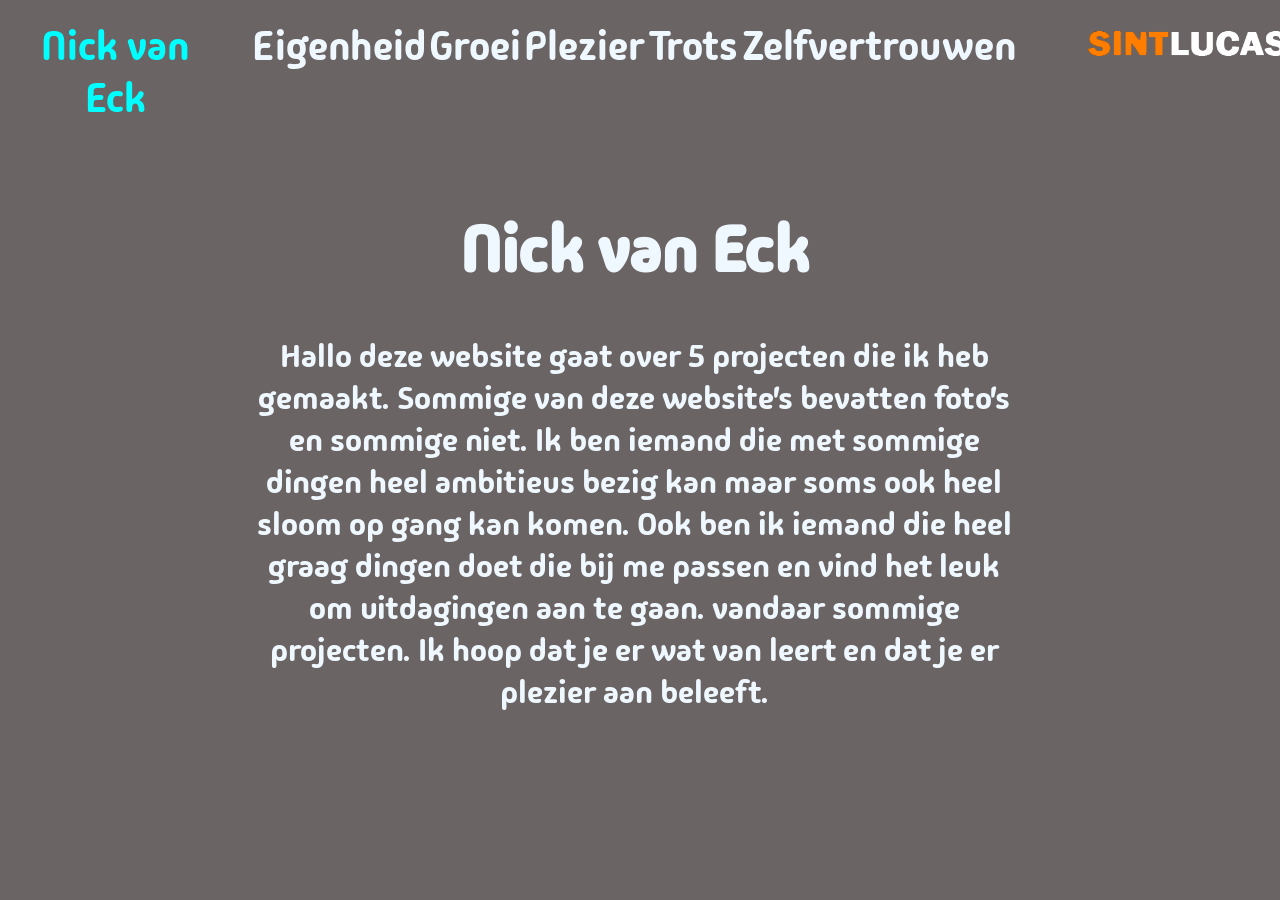
<file: index.html>
<!DOCTYPE html>
<html lang="en">

<head>
    <meta charset="UTF-8">
    <meta name="viewport" content="width=device-width, initial-scale=1.0">
    <link rel="stylesheet" href="css/main.css">
    <link rel="preconnect" href="https://fonts.googleapis.com">
    <link rel="preconnect" href="https://fonts.gstatic.com" crossorigin>
    <link href="https://fonts.googleapis.com/css2?family=Madimi+One&display=swap" rel="stylesheet">
    <title>Nick van Eck</title>
</head>

<body>
    <!--navbar-->
    <div id="Namenav">
        <div id="Active">
            <a href="">Nick van Eck</a>
        </div>
        
    </div>
    <div id="navbar">
        <div id="eigenheid">
            <a href="eigenheid.html">Eigenheid</a>
        </div>
        <div id="groei">
            <a href="groei.html">Groei</a>  
        </div>
        <div id="plezier">
            <a href="plezier.html">Plezier</a>
        </div>
        <div id="trots">
            <a href="trots.html">Trots</a>
        </div>
        <div id="zelfvertrouwen">
            <a href="zelfvertrouwen.html">Zelfvertrouwen</a>
        </div>
    </div>
    <div id="Sintlucas">
        <a href="https://www.sintlucas.nl/" target="_blank"><img src="assets/img/SiNTLUCAS.png" width="200px"
                height="auto" alt="Logo Sint Lucas"></img></a>

    </div>

    <div id="text" class="text"> 
        <h1 class="title">Nick van Eck</h1>
        <p>Hallo deze website gaat over 5 projecten die ik heb gemaakt.
        Sommige van deze website's bevatten foto's en sommige niet.
        Ik ben iemand die met sommige dingen heel ambitieus bezig kan maar soms ook heel sloom op gang kan komen.
        Ook ben ik iemand die heel graag dingen doet die bij me passen en vind het leuk om uitdagingen aan te gaan.
        vandaar sommige projecten.
        Ik hoop dat je er wat van leert en dat je er plezier aan beleeft.
        </p>
    </div>

</body>

</html>
</file>
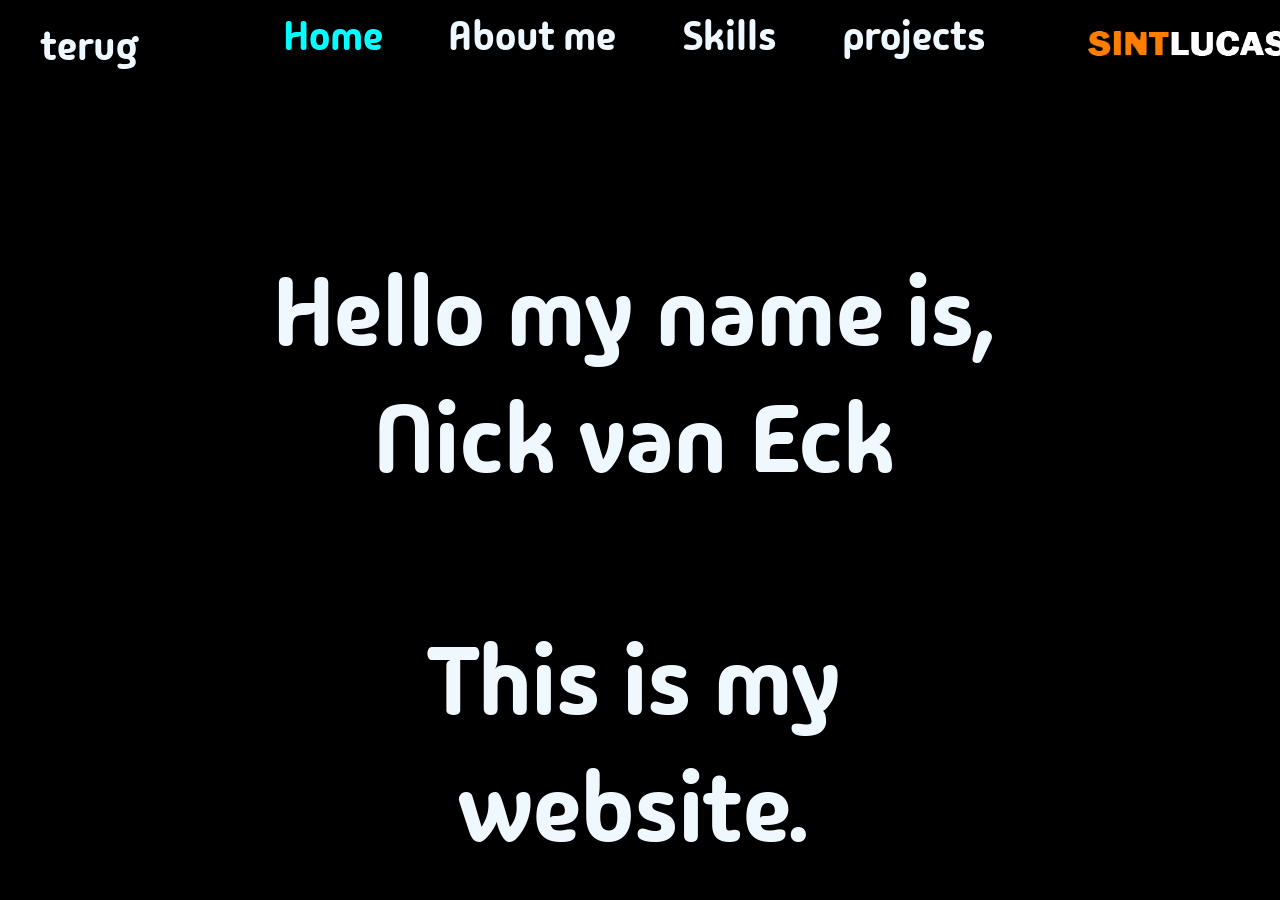
<file: assets/shine/index.html>
<!DOCTYPE html>
<html lang="en">

<head>
    <meta charset="UTF-8">
    <meta name="viewport" content="width=device-width, initial-scale=1.0">
    <link rel="stylesheet" href="css/main.css">
    <link rel="preconnect" href="https://fonts.googleapis.com">
    <link rel="preconnect" href="https://fonts.gstatic.com" crossorigin>
    <link href="https://fonts.googleapis.com/css2?family=Madimi+One&display=swap" rel="stylesheet">
    <title>Nick van Eck</title>
</head>

<body>
    <!--navbar-->
    <div id="Namenav">
        <a href="../../plezier.html">terug</a>
    </div>
    <div id="navbar">
        <div id="Home">
            <div id="Active">
                <a href="index.html">Home</a>
            </div>
        </div>
        <div id="AboutMe">
            <a href="aboutme.html">About me</a>
        </div>
        <div id="Skills">
            <a href="Skills.html">Skills</a>
        </div>
        <div id="Projecten">
            <a href="projects.html">projects</a>
        </div>
    </div>
    <div id="Sintlucas">
        <a href="https://www.sintlucas.nl/" target="_blank"><img src="assets/img/SiNTLUCAS.png" width="200px"
                height="auto" alt="Logo Sint Lucas"></img></a>

    </div>


    <div id="nametext">
        <div class="text">Hello my name is, <br>
            Nick van Eck</div>
        <div id="mywebsite" class="text">This is my website. </div>
    </div>

</body>

</html>
</file>
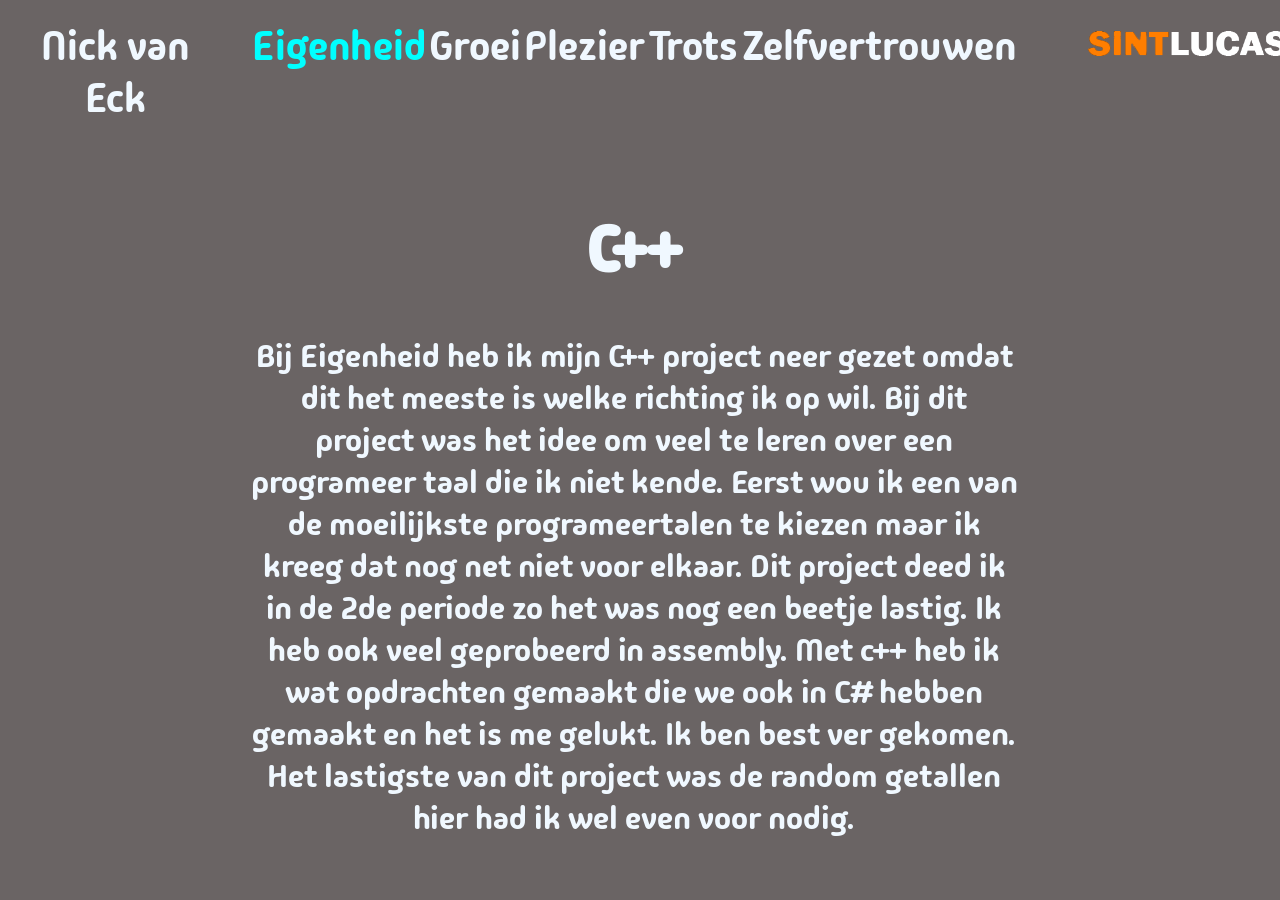
<file: eigenheid.html>
<!DOCTYPE html>
<html lang="en">

<head>
    <meta charset="UTF-8">
    <meta name="viewport" content="width=device-width, initial-scale=1.0">
    <link rel="stylesheet" href="css/main.css">
    <link rel="preconnect" href="https://fonts.googleapis.com">
    <link rel="preconnect" href="https://fonts.gstatic.com" crossorigin>
    <link href="https://fonts.googleapis.com/css2?family=Madimi+One&display=swap" rel="stylesheet">
    <title>Nick van Eck</title>
</head>

<body>
    <!--navbar-->
    <div id="Namenav">
        <a href="index.html">Nick van Eck</a>
    </div>
    <div id="navbar">
        <div id="eigenheid">
            <div id="Active">
                <a href="eigenheid.html">Eigenheid</a>
            </div>
        </div>
        <div id="groei">
            <a href="groei.html">Groei</a>
        </div>
        <div id="plezier">
            <a href="plezier.html">Plezier</a>
        </div>
        <div id="trots">
                <a href="trots.html">Trots</a>
        </div>
        <div id="zelfvertrouwen">
            <a href="zelfvertrouwen.html">Zelfvertrouwen</a>
        </div>
    </div>
    <div id="Sintlucas">
        <a href="https://www.sintlucas.nl/" target="_blank"><img src="assets/img/SiNTLUCAS.png" width="200px"
                height="auto" alt="Logo Sint Lucas"></img></a>

    </div>
    <div id="text" class="text">
        <h1 class="title">C++</h1>
        <p>Bij Eigenheid heb ik mijn C++ project neer gezet omdat dit het meeste is welke richting ik op wil.
        Bij dit project was het idee om veel te leren over een programeer taal die ik niet kende.
            Eerst wou ik een van de moeilijkste programeertalen te kiezen maar ik kreeg dat nog net niet voor elkaar.
            Dit project deed ik in de 2de periode zo het was nog een beetje lastig. Ik heb ook veel geprobeerd in assembly.
            Met c++ heb ik wat opdrachten gemaakt die we ook in C# hebben gemaakt en het is me gelukt. Ik ben best ver gekomen. 
            Het lastigste van dit project was de random getallen hier had ik wel even voor nodig.
        </p>
    </div>
</div>
   
    
</body>

</html>
</file>
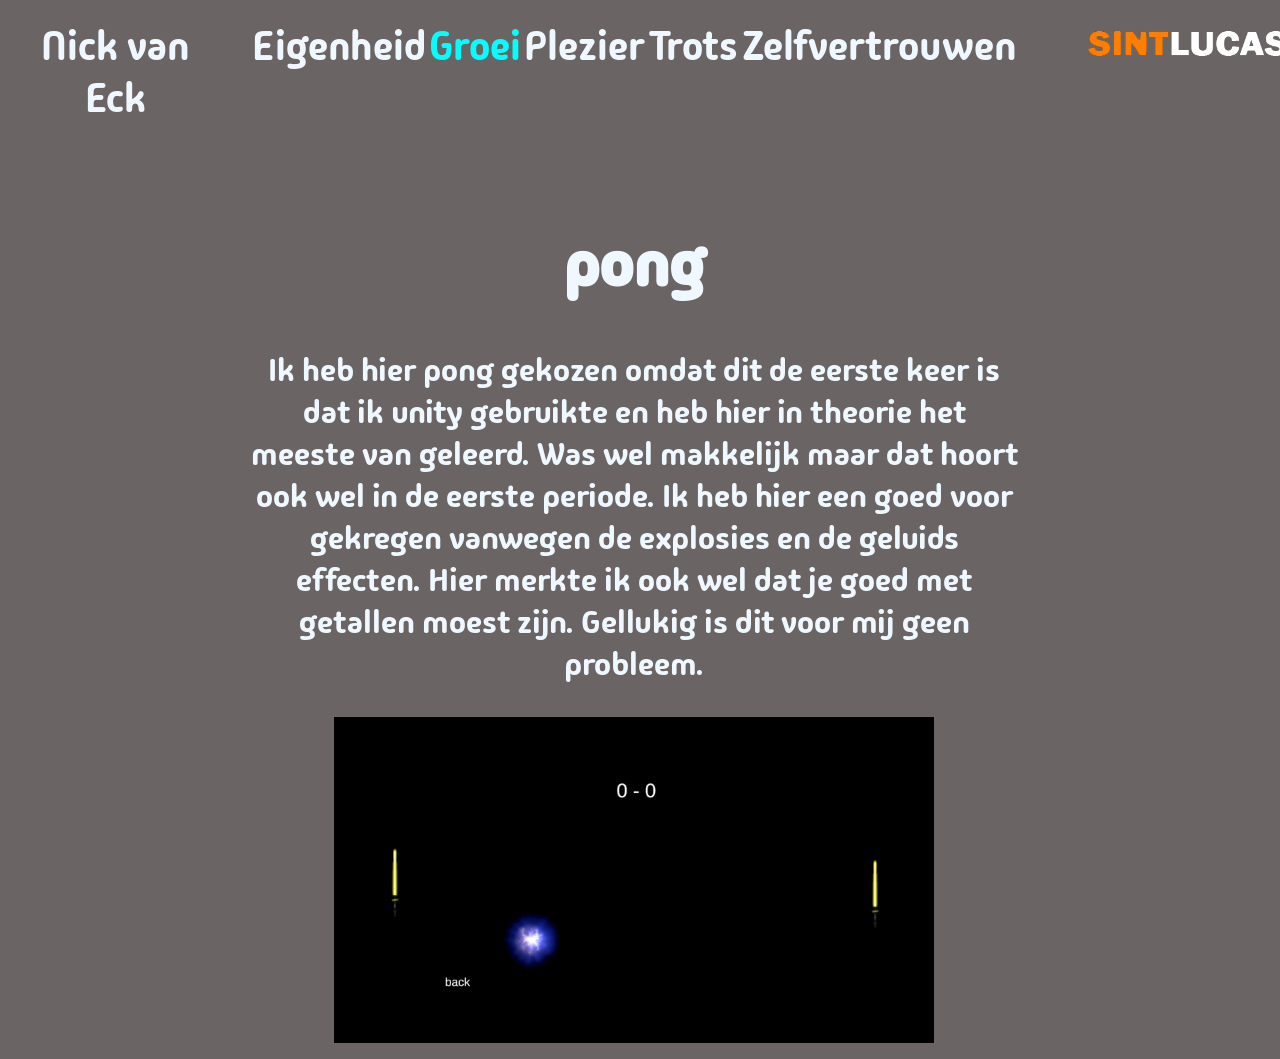
<file: groei.html>
<!DOCTYPE html>
<html lang="en">

<head>
    <meta charset="UTF-8">
    <meta name="viewport" content="width=device-width, initial-scale=1.0">
    <link rel="stylesheet" href="css/main.css">
    <link rel="preconnect" href="https://fonts.googleapis.com">
    <link rel="preconnect" href="https://fonts.gstatic.com" crossorigin>
    <link href="https://fonts.googleapis.com/css2?family=Madimi+One&display=swap" rel="stylesheet">
    <title>Nick van Eck</title>
</head>

<body>
    <!--navbar-->
    <div id="Namenav">
        <a href="index.html">Nick van Eck</a>
    </div>
    <div id="navbar">
        <div id="eigenheid">
                <a href="eigenheid.html">Eigenheid</a>
        </div>
        <div id="groei">
            <div id="Active">
                <a href="groei.html">Groei</a>
            </div>
        </div>
        <div id="plezier">
            <a href="plezier.html">Plezier</a>
        </div>
        <div id="trots">
            <a href="trots.html">Trots</a>
        </div>
        <div id="zelfvertrouwen">
            <a href="zelfvertrouwen.html">Zelfvertrouwen</a>
        </div>
    </div>
    <div id="Sintlucas">
        <a href="https://www.sintlucas.nl/" target="_blank"><img src="assets/img/SiNTLUCAS.png" width="200px"
                height="auto" alt="Logo Sint Lucas"></img></a>

    </div>
    <div id="text" class="text">
        <h1 class="title">pong</h1>
        <p>Ik heb hier pong gekozen omdat dit de eerste keer is dat ik unity gebruikte en heb hier in theorie het meeste van geleerd.
            Was wel makkelijk maar dat hoort ook wel in de eerste periode.
            Ik heb hier een goed voor gekregen vanwegen de explosies en de geluids effecten.
            Hier merkte ik ook wel dat je goed met getallen moest zijn.
            Gellukig is dit voor mij geen probleem.
        </p>
        <img src="assets/img/Schermafbeelding 2024-04-11 114533.png" alt="" width="600px">
    </div>
</body>

</html>
</file>
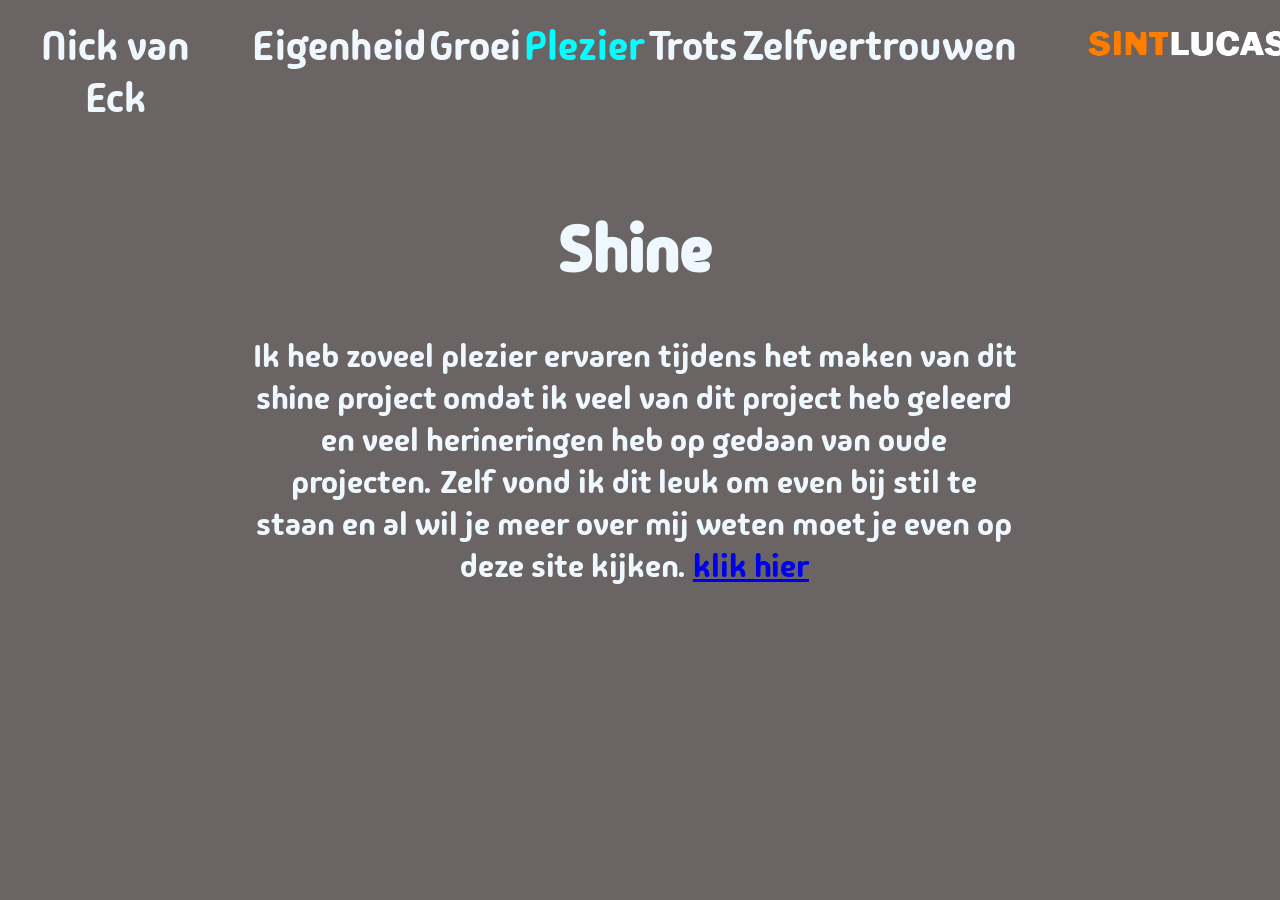
<file: plezier.html>
<!DOCTYPE html>
<html lang="en">

<head>
    <meta charset="UTF-8">
    <meta name="viewport" content="width=device-width, initial-scale=1.0">
    <link rel="stylesheet" href="css/main.css">
    <link rel="preconnect" href="https://fonts.googleapis.com">
    <link rel="preconnect" href="https://fonts.gstatic.com" crossorigin>
    <link href="https://fonts.googleapis.com/css2?family=Madimi+One&display=swap" rel="stylesheet">
    <title>Nick van Eck</title>
</head>

<body>
    <!--navbar-->
    <div id="Namenav">
        <a href="index.html">Nick van Eck</a>
    </div>
    <div id="navbar">
        <div id="eigenheid">
            <a href="eigenheid.html">Eigenheid</a>
        </div>
        <div id="groei">

            <a href="groei.html">Groei</a>

        </div>
        <div id="plezier">
            <div id="Active">
                <a href="plezier.html">Plezier</a>
            </div>
        </div>
        <div id="trots">
            <a href="trots.html">Trots</a>
        </div>
        <div id="zelfvertrouwen">
            <a href="zelfvertrouwen.html">Zelfvertrouwen</a>
        </div>
    </div>
    <div id="Sintlucas">
        <a href="https://www.sintlucas.nl/" target="_blank"><img src="assets/img/SiNTLUCAS.png" width="200px"
                height="auto" alt="Logo Sint Lucas"></img></a>

    </div>
    <div id="text" class="text">
        <h1 class="title">Shine</h1>
        <p>Ik heb zoveel plezier ervaren tijdens het maken van dit shine project omdat ik veel van dit project heb geleerd en veel herineringen heb op gedaan van oude projecten.
            Zelf vond ik dit leuk om even bij stil te staan en al wil je meer over mij weten moet je even op deze site kijken.
            <a href="assets/shine/aboutme.html">klik hier</a>
        </p>
    </div>

</body>

</html>
</file>
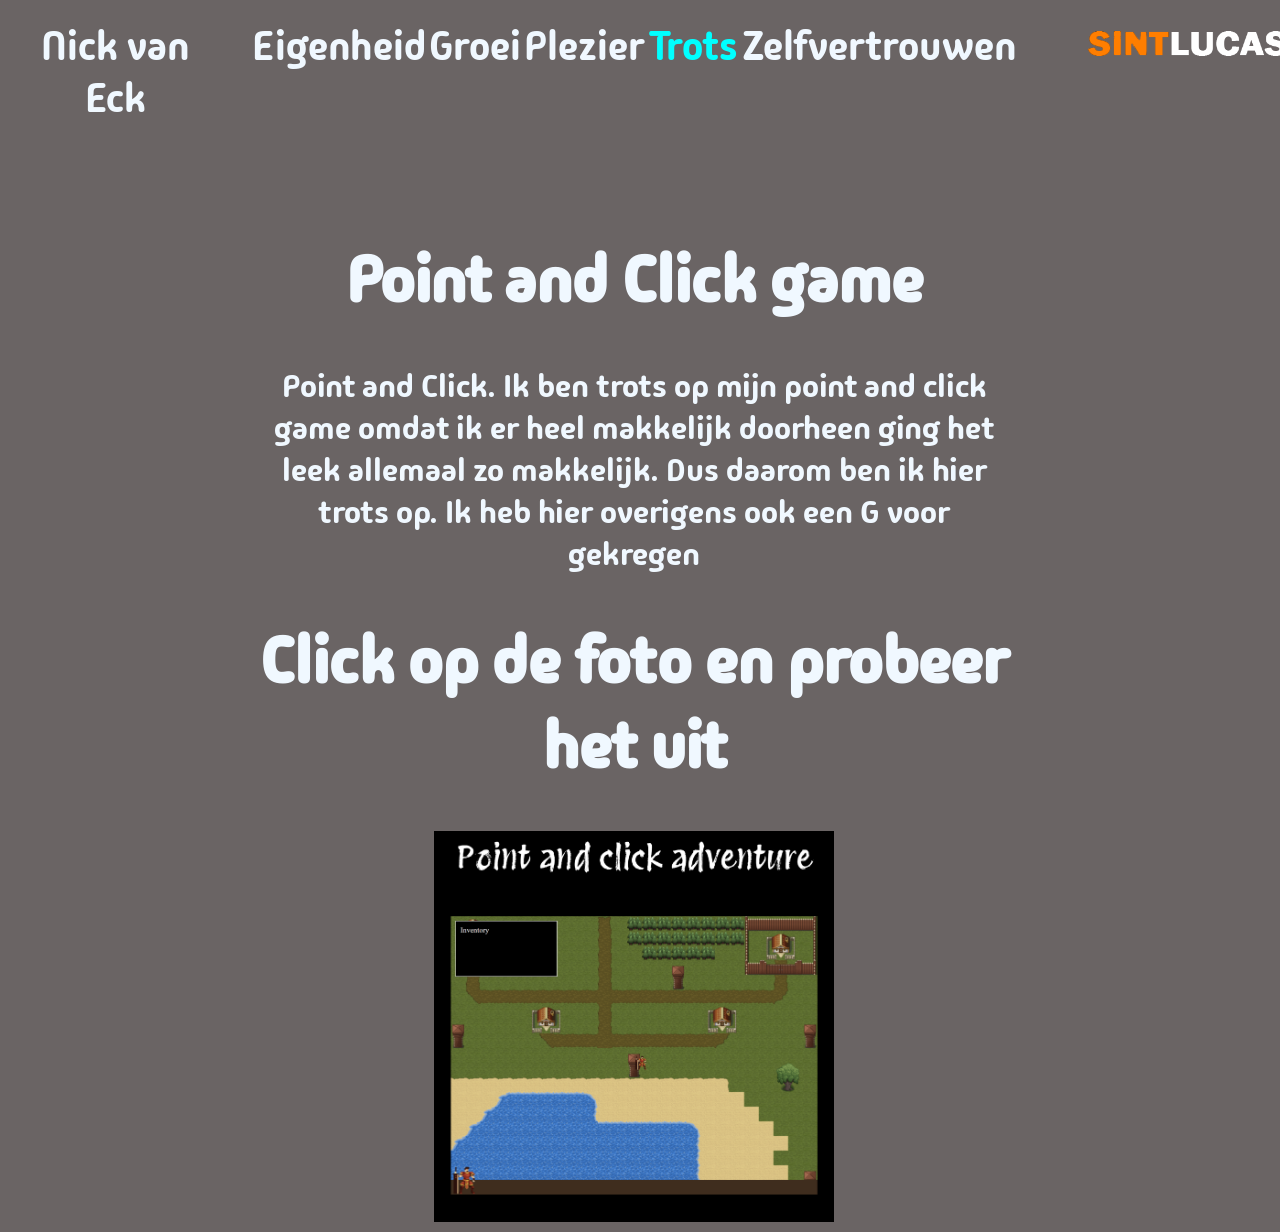
<file: trots.html>
<!DOCTYPE html>
<html lang="en">

<head>
    <meta charset="UTF-8">
    <meta name="viewport" content="width=device-width, initial-scale=1.0">
    <link rel="stylesheet" href="css/main.css">
    <link rel="preconnect" href="https://fonts.googleapis.com">
    <link rel="preconnect" href="https://fonts.gstatic.com" crossorigin>
    <link href="https://fonts.googleapis.com/css2?family=Madimi+One&display=swap" rel="stylesheet">
    <title>Nick van Eck</title>
</head>

<body>
    <!--navbar-->
    <div id="Namenav">
        <a href="index.html">Nick van Eck</a>
    </div>
    <div id="navbar">
        <div id="eigenheid">
            <a href="eigenheid.html">Eigenheid</a>
        </div>
        <div id="groei">
            <a href="groei.html">Groei</a>
        </div>
        <div id="plezier">
            <a href="plezier.html">Plezier</a>
        </div>
        <div id="trots">
            <div id="Active">
                <a href="trots.html">Trots</a>
            </div>
        </div>
        <div id="zelfvertrouwen">
            <a href="zelfvertrouwen.html">Zelfvertrouwen</a>
        </div>
    </div>
    <div id="Sintlucas">
        <a href="https://www.sintlucas.nl/" target="_blank"><img src="assets/img/SiNTLUCAS.png" width="200px"
                height="auto" alt="Logo Sint Lucas"></img></a>

    </div>
    <div id="text" class="text">
        <h1 id="title">Point and Click game</h1>
        <p>Point and Click. Ik ben trots op mijn point and click game omdat ik er heel makkelijk doorheen ging het leek
            allemaal zo makkelijk.
            Dus daarom ben ik hier trots op. Ik heb hier overigens ook een G voor gekregen</p>
        <h1>Click op de foto en probeer het uit</h1>
        <a href="assets/webclick/index2.html">
            <img id="webclickpic" src="assets/img/Schermafbeelding 2024-06-18 140850.png" alt="webclick" width="400px">
        </a>
    </div>

</body>

</html>
</file>
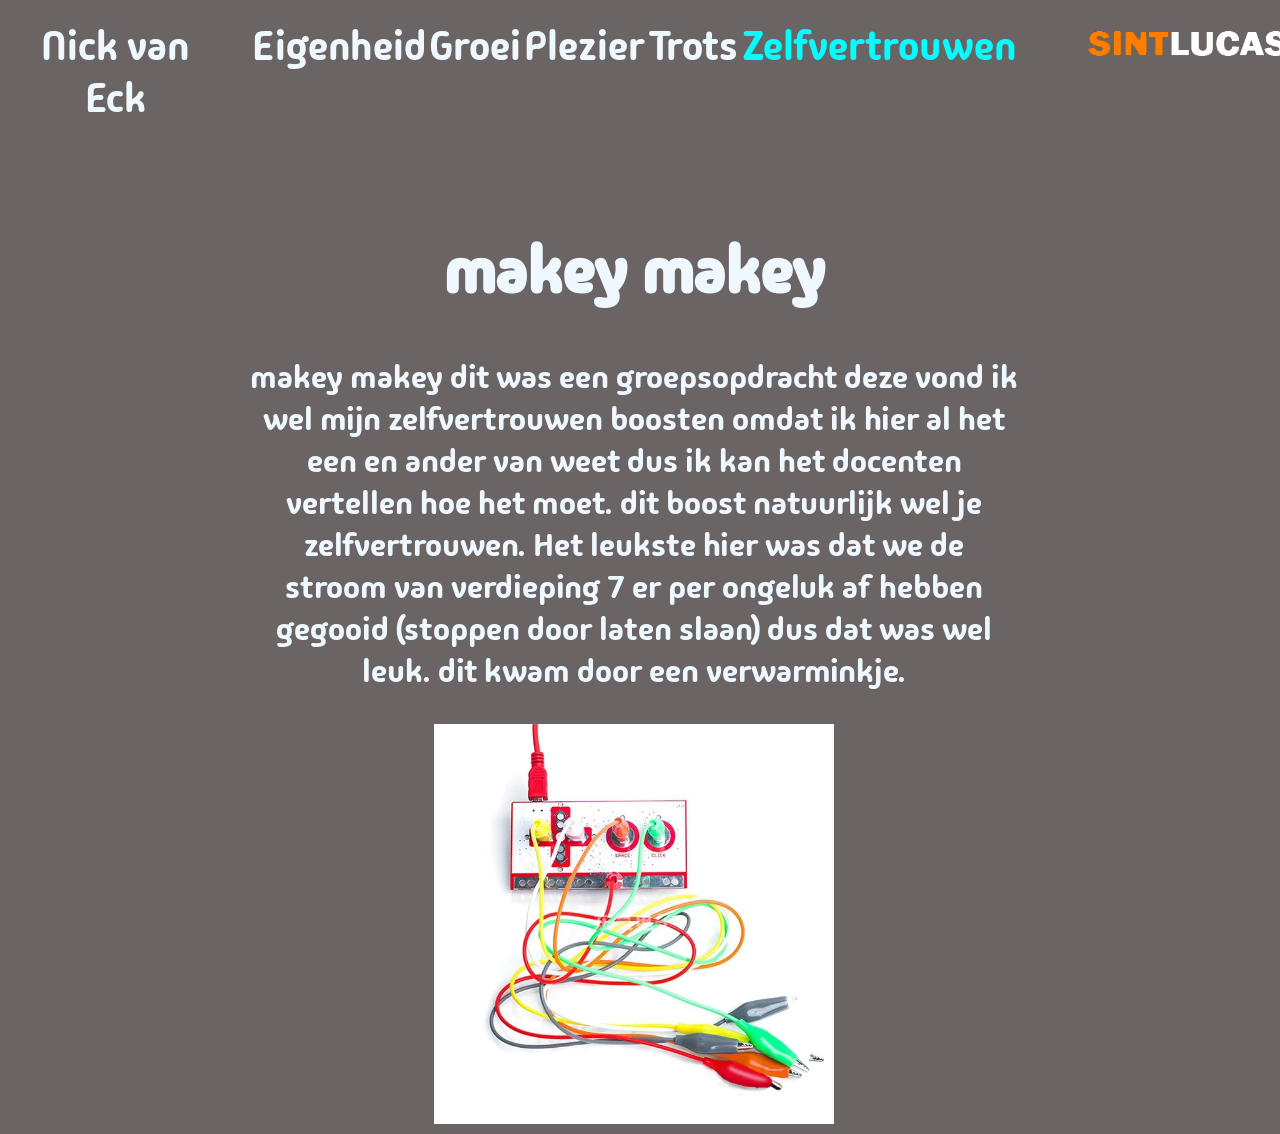
<file: zelfvertrouwen.html>
<!DOCTYPE html>
<html lang="en">

<head>
    <meta charset="UTF-8">
    <meta name="viewport" content="width=device-width, initial-scale=1.0">
    <link rel="stylesheet" href="css/main.css">
    <link rel="preconnect" href="https://fonts.googleapis.com">
    <link rel="preconnect" href="https://fonts.gstatic.com" crossorigin>
    <link href="https://fonts.googleapis.com/css2?family=Madimi+One&display=swap" rel="stylesheet">
    <title>Nick van Eck</title>
</head>

<body>
    <!--navbar-->
    <div id="Namenav">
        <a href="index.html">Nick van Eck</a>
    </div>
    <div id="navbar">
        <div id="eigenheid">
            <a href="eigenheid.html">Eigenheid</a>
        </div>
        <div id="groei">
            <a href="groei.html">Groei</a>
        </div>
        <div id="plezier">
            <a href="plezier.html">Plezier</a>
        </div>
        <div id="trots">
            <a href="trots.html">Trots</a>
        </div>
        <div id="zelfvertrouwen">
            <div id="Active">
                <a href="zelfvertrouwen.html">Zelfvertrouwen</a>
            </div>
        </div>
    </div>
    <div id="Sintlucas">
        <a href="https://www.sintlucas.nl/" target="_blank"><img src="assets/img/SiNTLUCAS.png" width="200px"
                height="auto" alt="Logo Sint Lucas"></img></a>

    </div>

    <div id="text" class="text">
        <h1 class="title">makey makey</h1>
        <p>makey makey dit was een groepsopdracht deze vond ik wel mijn zelfvertrouwen boosten omdat ik hier al het een en ander van weet dus ik kan het docenten vertellen hoe het moet.
            dit boost natuurlijk wel je zelfvertrouwen.
            Het leukste hier was dat we de stroom van verdieping 7 er per ongeluk af hebben gegooid (stoppen door laten slaan) dus dat was wel leuk. dit kwam door een verwarminkje.
        </p>
        <img src="assets/img/Hae78cd6d023745b29bf828e66fecc1dcC.jpg_640x640q90.webp" alt="foto van makey makey" height="400px">
    </div>
</body>

</html>
</file>
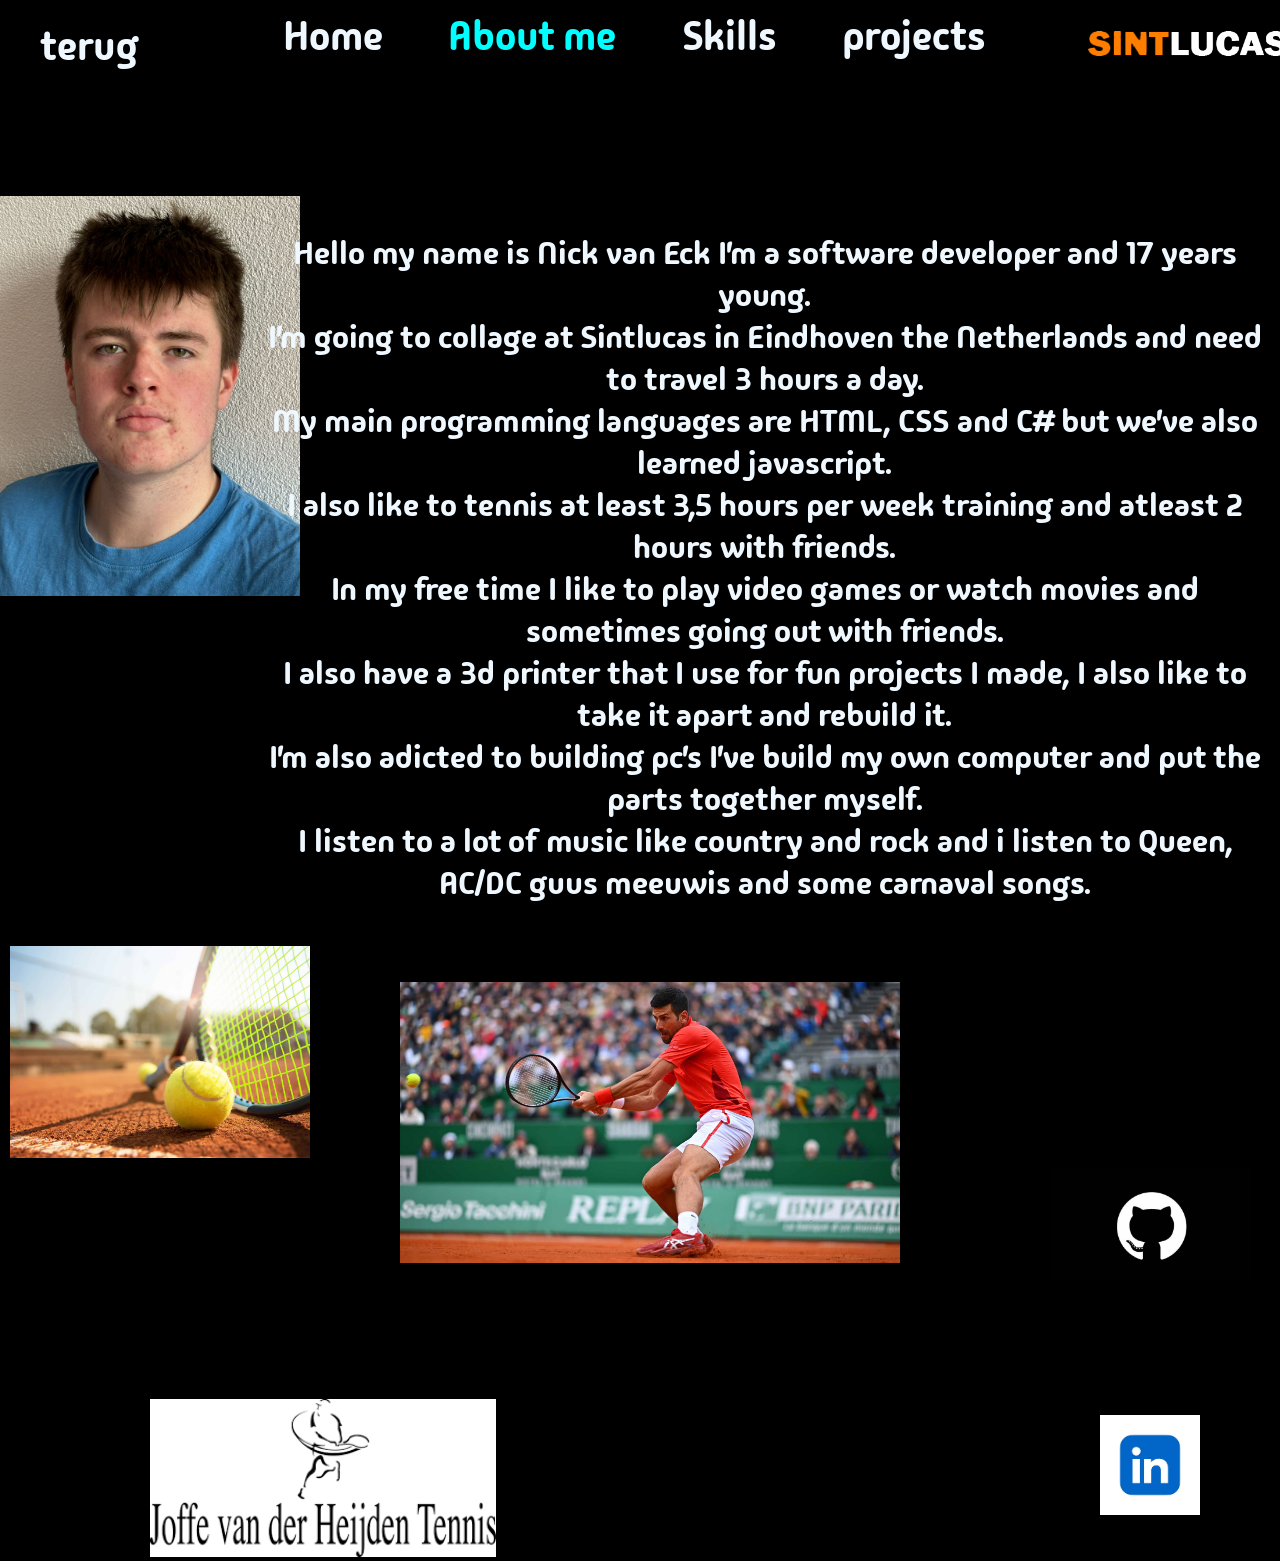
<file: assets/shine/aboutme.html>
<!DOCTYPE html>
<html lang="en">

<head>
    <meta charset="UTF-8">
    <meta name="viewport" content="width=device-width, initial-scale=1.0">
    <link rel="stylesheet" href="css/main.css">
    <link rel="preconnect" href="https://fonts.googleapis.com">
    <link rel="preconnect" href="https://fonts.gstatic.com" crossorigin>
    <link href="https://fonts.googleapis.com/css2?family=Madimi+One&display=swap" rel="stylesheet">
    <title>Nick van Eck</title>
</head>

<body>
    <!--navbar-->
    <div id="Namenav">
        <a href="../../plezier.html">terug</a>
    </div>
    <div id="navbar">
        <div id="Home">
            <a href="index.html">Home</a>
        </div>
        <div id="AboutMe">
            <div id="Active">
                <a href="aboutme.html">About me</a>
            </div>
        </div>
        <div id="Skills">
            <a href="Skills.html">Skills</a>
        </div>
        <div id="Projecten">
            <a href="projects.html">projects</a>
        </div>
    </div>
    <div id="Sintlucas">
        <a href="https://www.sintlucas.nl/" target="_blank"><img src="assets/img/SiNTLUCAS.png" width="200px"
                height="auto" alt="Logo Sint Lucas"></img></a>

    </div>

    <div>
        <div id="imgofme">
            <img src="assets/img/foto van mij.jpg" alt="picture of me" width="300px">
        </div>
        <div id="textaboutme">
            <p>Hello my name is Nick van Eck I'm a software developer and 17 years young.<br>
                I'm going to collage at Sintlucas in Eindhoven the Netherlands and need to travel 3 hours a day.<br>
                My main programming languages are HTML, CSS and C# but we've also learned javascript.<br>
                I also like to tennis at least 3,5 hours per week training and atleast 2 hours with friends.<br>
                In my free time I like to play video games or watch movies and sometimes going out with friends.<br>
                I also have a 3d printer that I use for fun projects I made, I also like to take it apart and rebuild
                it.<br>
                I'm also adicted to building pc's I've build my own computer and put the parts together myself.<br>
                I listen to a lot of music like country and rock and i listen to Queen, AC/DC guus meeuwis and some
                carnaval songs.</p>
        </div>
        <div>
            <img id="tennis" src="assets/img/tennisracket and ball.jpg" alt="tennisracket with a ball" width="300px">
            <img id="djockovic" src="assets/img/tennisdjockovic.jpg" alt="DJOCKOVIC TENNISING" width="500px">
        </div>
        <div>
            <a href="https://github.com/luuk600" target="_blank"><img id="picgithub" class="pic"
                    src="assets/img/github.jpeg" alt="github" width="200px"></a> >
            <img id="htmlfoto" src="assets/img/html-css.png" alt="html-css" width="600px">
            <a href="https://nl.linkedin.com/in/nick-van-eck-56a620300?trk=people-guest_people_search-card"
                target="_blank"><img class="pic" src="assets/img/linkedin.jpg" alt="linkedin" width="100px"></a>
            <a href="https://joffevanderheijdentennis.nl/" target="_blank"><img id="joffevanderheijdentennis"
                    src="assets/img/jvdht-logo.png" width="150%" alt="logo van trainer van mij"></a>
        </div>

    </div>
</body>

</html>
</file>
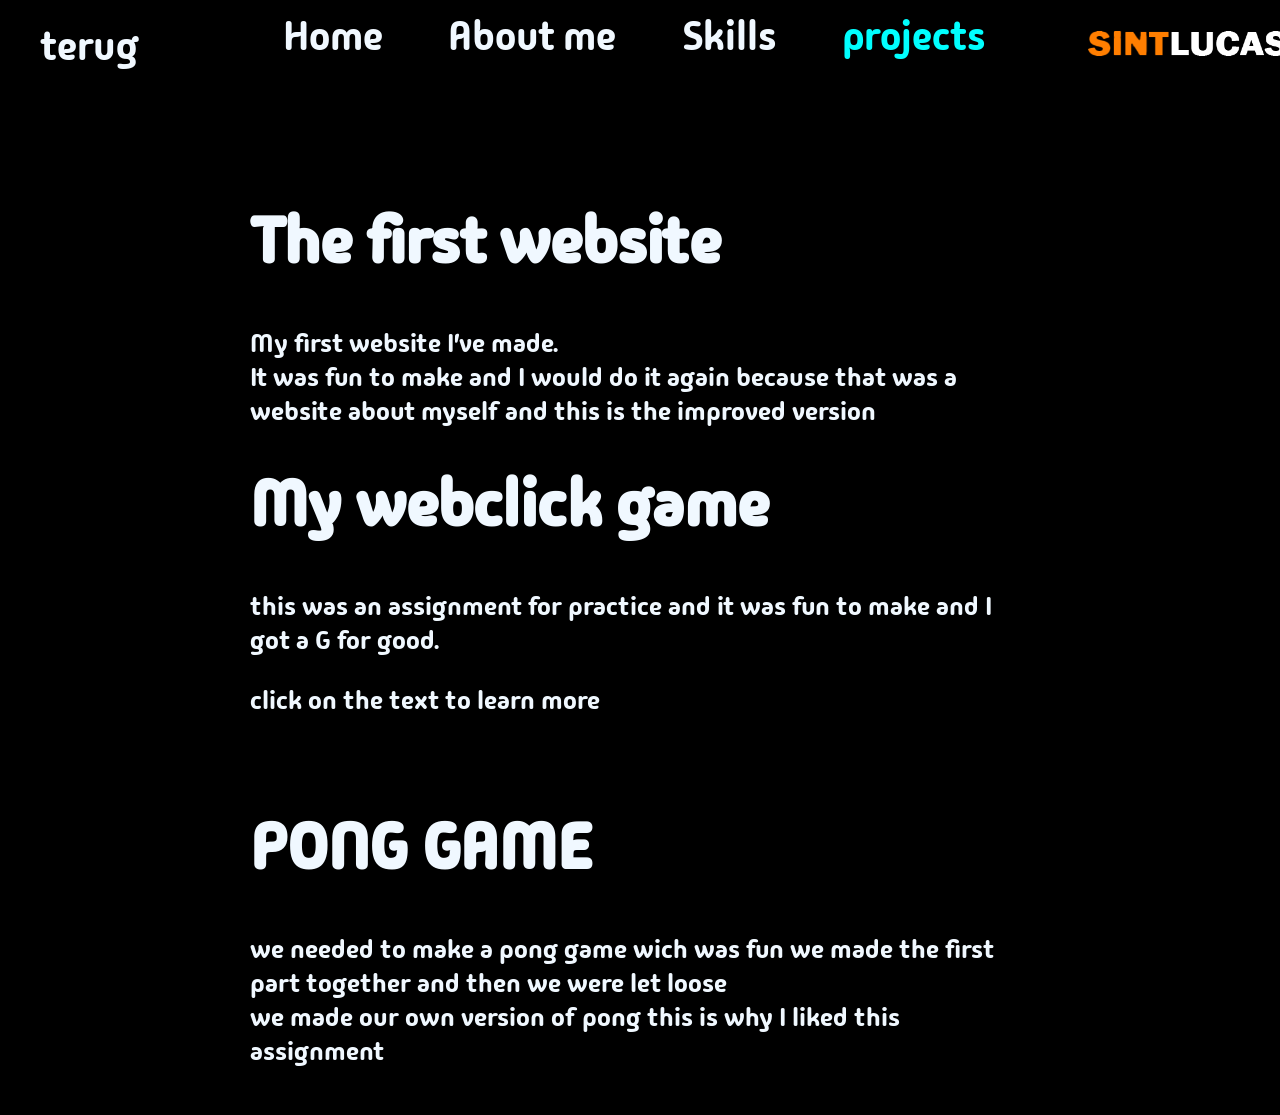
<file: assets/shine/projects.html>
<!DOCTYPE html>
<html lang="en">

<head>
    <meta charset="UTF-8">
    <meta name="viewport" content="width=device-width, initial-scale=1.0">
    <link rel="stylesheet" href="css/main.css">
    <link rel="preconnect" href="https://fonts.googleapis.com">
    <link rel="preconnect" href="https://fonts.gstatic.com" crossorigin>
    <link href="https://fonts.googleapis.com/css2?family=Madimi+One&display=swap" rel="stylesheet">
    <title>Nick van Eck</title>
</head>

<body>
    <!--navbar-->
    <div id="Namenav">
        <a href="../../plezier.html">terug</a>
    </div>
    <div id="navbar">
        <div id="Home">
            <a href="index.html">Home</a>
        </div>
        <div id="AboutMe">
            <a href="aboutme.html">About me</a>
        </div>
        <div id="Skills">
            <a href="Skills.html">Skills</a>
        </div>
        <div id="Projecten">
            <div id="Active">
                <a href="projects.html">projects</a>
            </div>
        </div>
    </div>
    <div id="Sintlucas">
        <a href="https://www.sintlucas.nl/" target="_blank"><img src="assets/img/SiNTLUCAS.png" width="200px"
                height="auto" alt="Logo Sint Lucas"></img></a>

    </div>

    <div id="projectstext">
        <div id="website">
            <h1>The first website</h1>
            <p>My first website I've made.<br> It was fun to make and I would do it again because that was a website
                about myself and this is the improved version</p>
            <div id="myfirsthtml">
                <img src="assets/img/Schermafbeelding 2024-04-11 112118.png" alt="Website screenshot" width="300px">
            </div>
        </div>
        <a href="vijfluik/trots.html" class="links">
            <div id="webclick">
                <h1>My webclick game</h1>
                <p>this was an assignment for practice and it was fun to make and I got a G for good.</p>
                <p>click on the text to learn more</p>
                <img id="webclickpic" src="assets/img/Schermafbeelding 2024-04-11 112951.png" alt="webclick"
                    width="400px">

            </div>
        </a>
        <div id="pong">
            <h1>PONG GAME</h1>
            <p>we needed to make a pong game wich was fun we made the first part together and then we were let loose<br>
                we made our own version of pong this is why I liked this assignment</p>
            <img id="pongpic" src="assets/img/Schermafbeelding 2024-04-11 114533.png" alt="" width="400px">
        </div>

    </div>
</body>

</html>
</file>
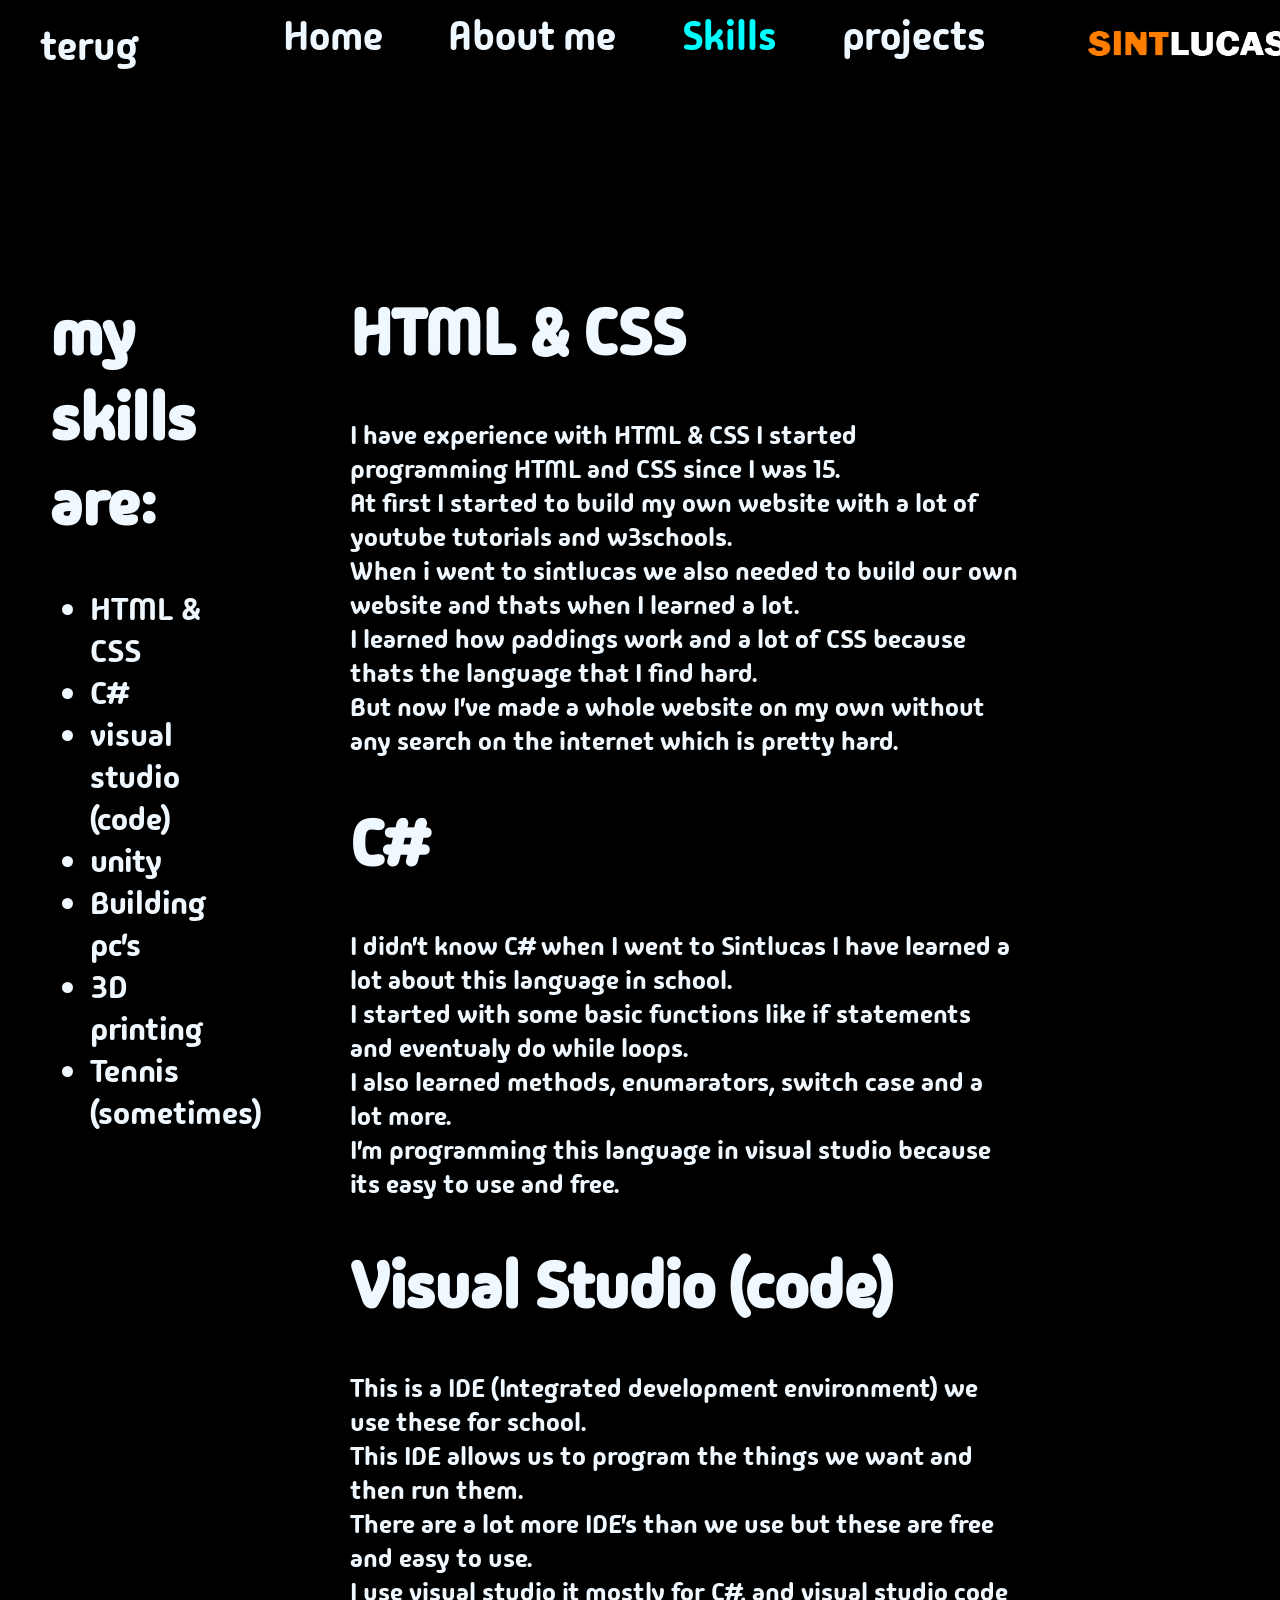
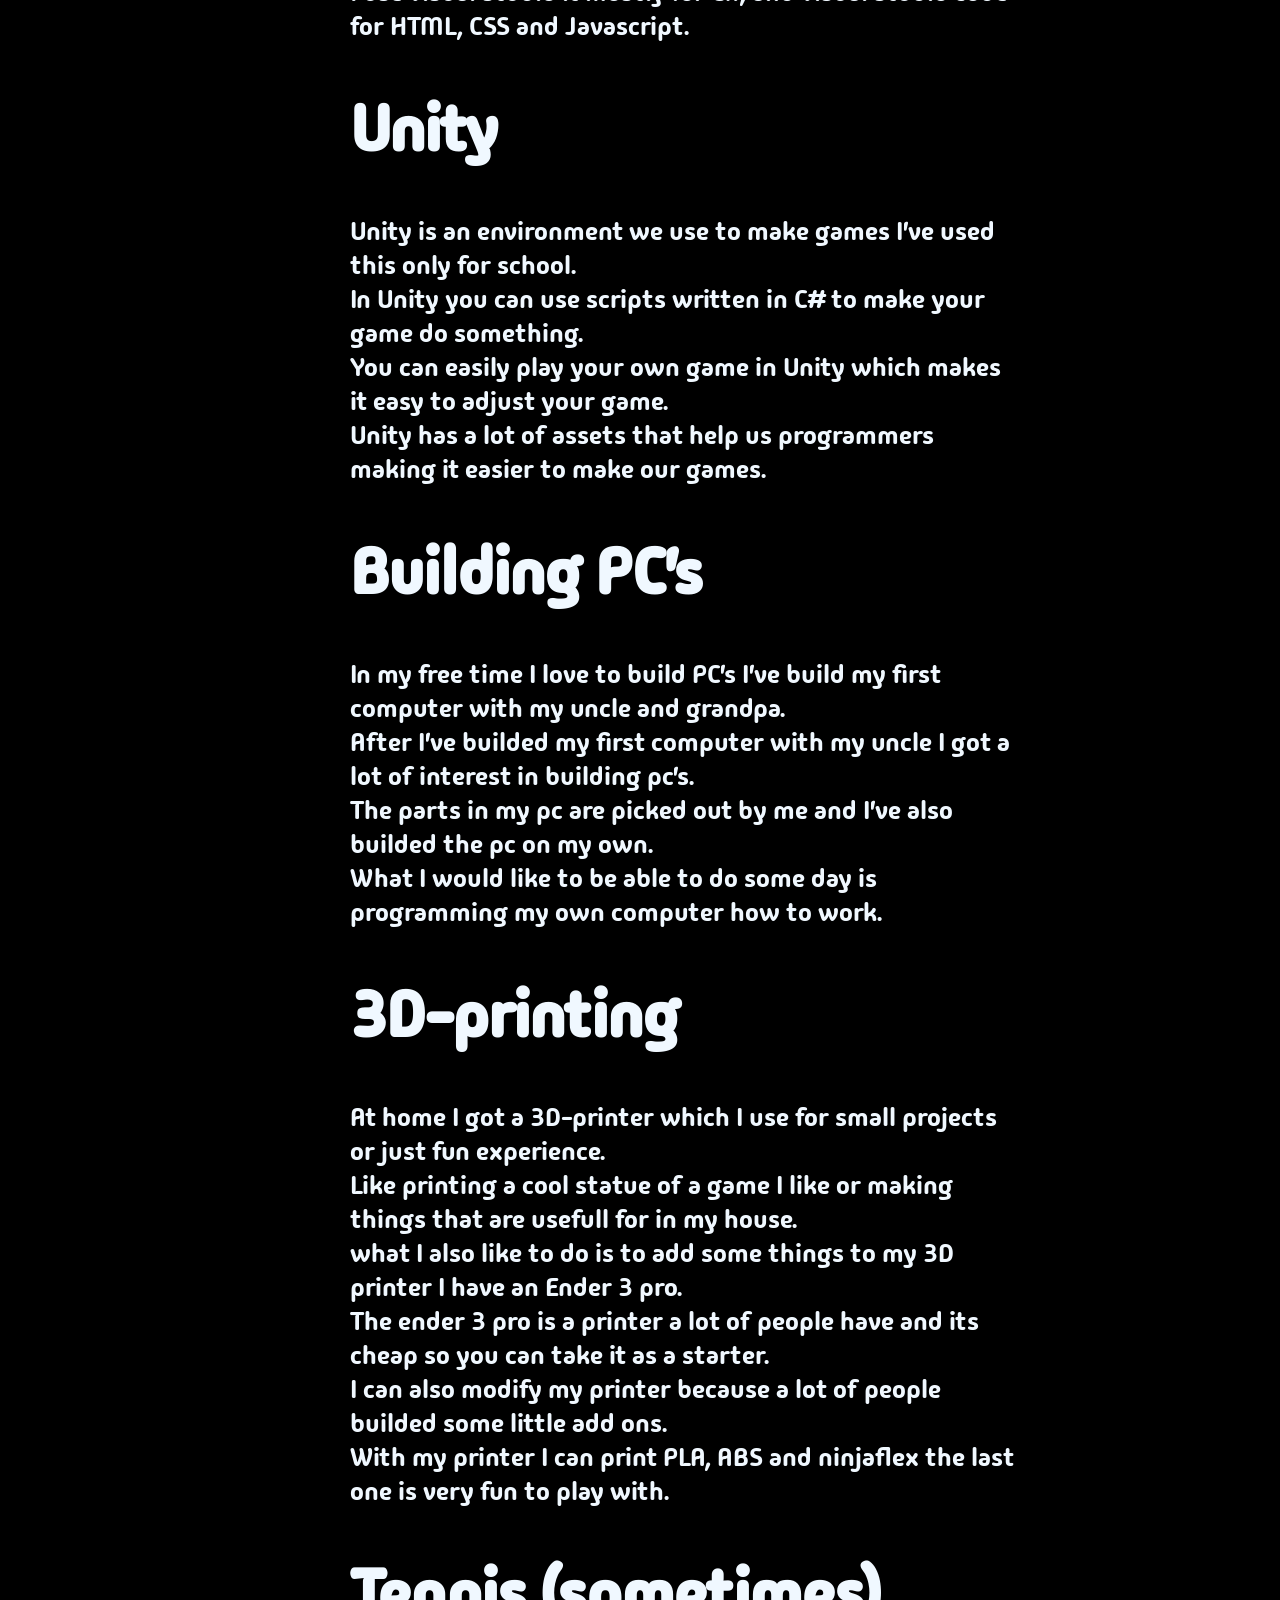
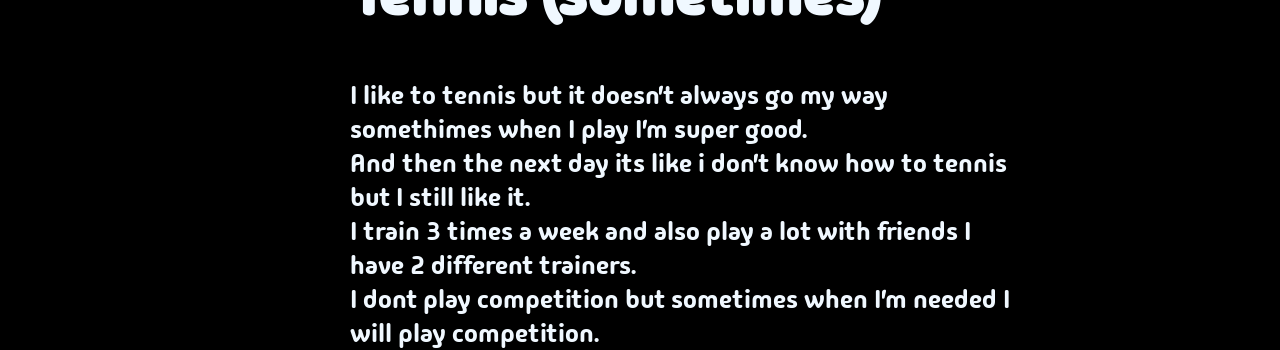
<file: assets/shine/Skills.html>
<!DOCTYPE html>
<html lang="en">

<head>
    <meta charset="UTF-8">
    <meta name="viewport" content="width=device-width, initial-scale=1.0">
    <link rel="stylesheet" href="css/main.css">
    <link rel="preconnect" href="https://fonts.googleapis.com">
    <link rel="preconnect" href="https://fonts.gstatic.com" crossorigin>
    <link href="https://fonts.googleapis.com/css2?family=Madimi+One&display=swap" rel="stylesheet">
    <title>Nick van Eck</title>
</head>

<body>
    <!--navbar-->
    <div id="Namenav">
        <a href="../../plezier.html">terug</a>
    </div>
    <div id="navbar">
        <div id="Home">
            <a href="index.html">Home</a>
        </div>
        <div id="AboutMe">
            <a href="aboutme.html">About me</a>
        </div>
        <div id="Skills">
            <div id="Active">
                <a href="Skills.html">Skills</a>
            </div>
        </div>
        <div id="Projecten">
            <a href="projects.html">projects</a>
        </div>
    </div>
    <div id="Sintlucas">
        <a href="https://www.sintlucas.nl/" target="_blank"><img src="assets/img/SiNTLUCAS.png" width="200px"
                height="auto" alt="Logo Sint Lucas"></img></a>

    </div>

    <div id="Skillslist">
        <h1>my skills are:</h1>
        <ul>
            <li>HTML & CSS</li>
            <li>C#</li>
            <li>visual studio (code)</li>
            <li>unity</li>
            <li>Building pc's</li>
            <li>3D printing</li>
            <li>Tennis (sometimes)</li>
        </ul>
    </div>
    <div id="skillstext">
        <h1>HTML & CSS</h1>
        <p>I have experience with HTML & CSS I started programming HTML and CSS since I was 15.<br>
            At first I started to build my own website with a lot of youtube tutorials and w3schools.<br>
            When i went to sintlucas we also needed to build our own website and thats when I learned a lot.<br>
            I learned how paddings work and a lot of CSS because thats the language that I find hard.<br>
            But now I've made a whole website on my own without any search on the internet which is pretty hard.
        </p>
        <h1>C#</h1>
        <p>I didn't know C# when I went to Sintlucas I have learned a lot about this language in school.<br>
            I started with some basic functions like if statements and eventualy do while loops.<br>
            I also learned methods, enumarators, switch case and a lot more.<br>
            I'm programming this language in visual studio because its easy to use and free.
        </p>
        <h1>Visual Studio (code)</h1>
        <p>This is a IDE (Integrated development environment) we use these for school.<br>
            This IDE allows us to program the things we want and then run them.<br>
            There are a lot more IDE's than we use but these are free and easy to use.<br>
            I use visual studio it mostly for C#, and visual studio code for HTML, CSS and Javascript.
        </p>
        <h1>Unity</h1>
        <p>Unity is an environment we use to make games I've used this only for school.<br>
            In Unity you can use scripts written in C# to make your game do something.<br>
            You can easily play your own game in Unity which makes it easy to adjust your game.<br>
            Unity has a lot of assets that help us programmers making it easier to make our games.
        </p>
        <h1>Building PC's</h1>
        <p>In my free time I love to build PC's I've build my first computer with my uncle and grandpa.<br>
            After I've builded my first computer with my uncle I got a lot of interest in building pc's.<br>
            The parts in my pc are picked out by me and I've also builded the pc on my own.<br>
            What I would like to be able to do some day is programming my own computer how to work.
        </p>
        <h1>3D-printing</h1>
        <p>At home I got a 3D-printer which I use for small projects or just fun experience.<br>
            Like printing a cool statue of a game I like or making things that are usefull for in my house.<br>
            what I also like to do is to add some things to my 3D printer I have an Ender 3 pro.<br>
            The ender 3 pro is a printer a lot of people have and its cheap so you can take it as a starter.<br>
            I can also modify my printer because a lot of people builded some little add ons. <br>
            With my printer I can print PLA, ABS and ninjaflex the last one is very fun to play with.
        </p>
        <h1>Tennis (sometimes)</h1>
        <p>I like to tennis but it doesn't always go my way somethimes when I play I'm super good.<br>
            And then the next day its like i don't know how to tennis but I still like it.<br>
            I train 3 times a week and also play a lot with friends I have 2 different trainers.<br>
            I dont play competition but sometimes when I'm needed I will play competition.
        </p>
    </div>

</body>

</html>
</file>
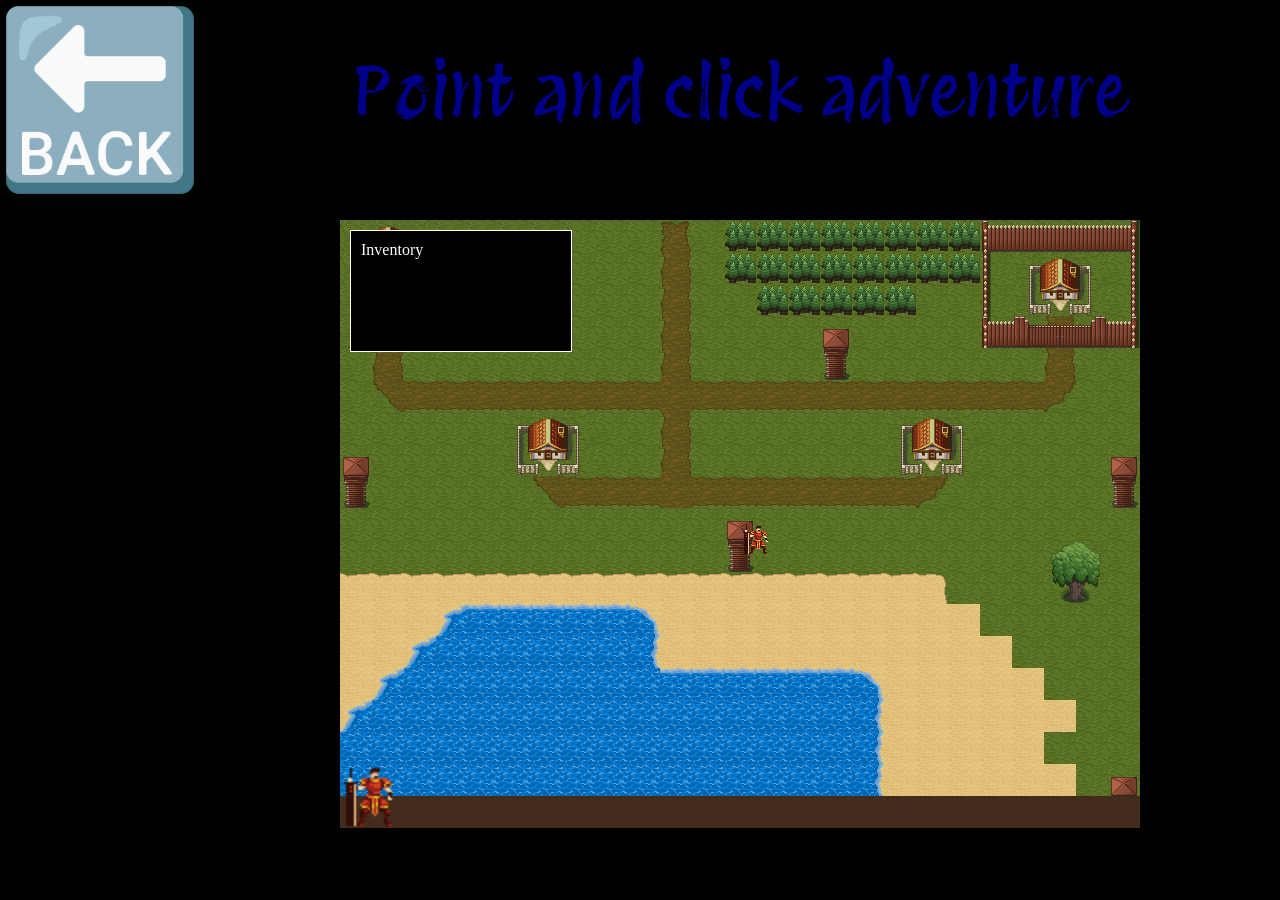
<file: assets/webclick/index2.html>
<!DOCTYPE html>
<html lang="en">

<head>
    <link rel="preconnect" href="https://fonts.googleapis.com">
    <link rel="preconnect" href="https://fonts.gstatic.com" crossorigin>
    <link href="https://fonts.googleapis.com/css2?family=Dela+Gothic+One&family=Protest+Revolution&display=swap"
        rel="stylesheet">
    <meta charset="UTF-8">
    <meta name="viewport" content="width=device-width, initial-scale=1.0">
    <link rel="stylesheet" href="style/main.css">
    <title>point and click game</title>
</head>

<body>
    <div id="title">
        <h1 id="mainTitle">Point an Click Adventure</h1>
    </div>

    <div id="gameWindow">
        <div id="dialogBar" class="foreground">
            <div id="setMainDialog">
                <div id="mainCharacterAvatar" class="foreground">
                    <img src="assets/imgmine/mcportrait.png" id="mcportrait" alt="The main character avatar">
                </div>
                <div id="mainCharacterSpeech" class="foreground speech-bubble">...</div>
                <div id="counterAvatar" class="foreground">
                    <img src="assets/imgmine/watchtower.png" id="portairStatue" alt="counterAvatar">
                </div>

                <div id="counterSpeech" class="foreground speech-bubble">...</div>
                <div id="brownBar"></div>
            </div>

        </div>
        <div id="inventoryBox" class="foreground">
            <p>Inventory</p>
            <ul id="inventoryList">
            </ul>
        </div>
        <!--foreground items-->
        <div id="key1" class="foreground"></div>
        <div id="door1" class="foreground"></div>
        <div id="door2" class="foreground"></div>
        <div id="sign" class="foreground"></div>
        <div id="statue1" class="foreground"></div>
        <div id="house1" class="foreground"></div>
        <div id="house2" class="foreground"></div>
        <div id="thehouse" class="foreground"></div>
        <div id="chest1" class="foreground"></div>
        <div id="stfuDuke" class="heroCharacter"></div>
        <div id="key2" class="foreground"></div>
        <!--maincharacter-->
        <div id="mainCharacter" class="heroCharacter">
            <img src="assets/imgmine/fire_knight_1.gif" id="mcImage" draggable="false" alt="maincharacter puppet">
        </div>
        <!--background-->
        <div id="tilemap" class="background">
            <img src="assets/imgmine/map.png" draggable="false" alt="tilemap level 1">
        </div>
        <div id="house1img">
            <img src="assets/imgmine/andere huisjes.png" alt="house1 with chest">
        </div>
        <div id="house1imgopen">
            <img src="assets/imgmine/andere huisjes kist open.png" alt="house1 with chest">
        </div>
        <div id="thehouseimg">
            <img src="assets/imgmine/you have won congrats.png" alt="you have won">
        </div>
    </div>
    <audio id="mcAudio">
        <source src="assets/audio/Gibberish - Sound Effect_01.mp3">
    </audio>
    <audio id="cAudio" src="assets/audio/high pitch voice.mp3"></audio>
    <a href="../../trots.html">
        <div id="imgback">
            <img id="imgback" src="assets/img/1f519.png" alt="arrow back" width="200px">
        </div>
    </a>
    <script src="javascript/main.js"></script>
</body>

</html>
</file>
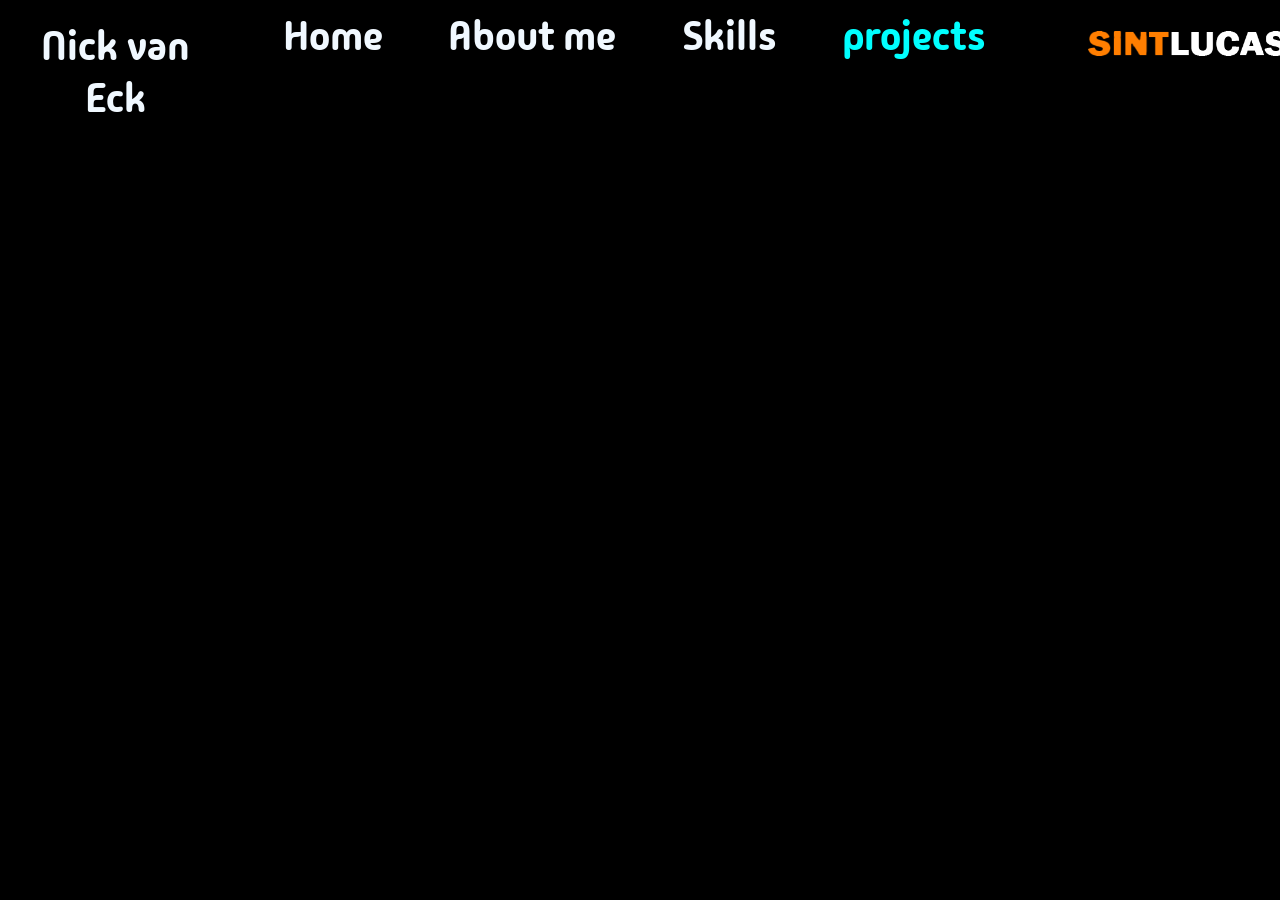
<file: assets/shine/vijfluik/plezier.html>
<!DOCTYPE html>
<html lang="en">

<head>
    <meta charset="UTF-8">
    <meta name="viewport" content="width=device-width, initial-scale=1.0">
    <link rel="stylesheet" href="../css/main.css">
    <link rel="preconnect" href="https://fonts.googleapis.com">
    <link rel="preconnect" href="https://fonts.gstatic.com" crossorigin>
    <link href="https://fonts.googleapis.com/css2?family=Madimi+One&display=swap" rel="stylesheet">
    <title>Nick van Eck</title>
</head>

<body>
    <!--navbar-->
    <div id="Namenav">
        <a href="">Nick van Eck</a>
    </div>
    <div id="navbar">
        <div id="Home">
            <a href="../index.html">Home</a>
        </div>
        <div id="AboutMe">
            <a href="../aboutme.html">About me</a>
        </div>
        <div id="Skills">
            <a href="../Skills.html">Skills</a>
        </div>
        <div id="Projecten">
            <div id="Active">
                <a href="../projects.html">projects</a>
            </div>
        </div>
    </div>
    <div id="Sintlucas">
        <a href="https://www.sintlucas.nl/" target="_blank"><img src="../assets/img/SiNTLUCAS.png" width="200px"
                height="auto" alt="Logo Sint Lucas"></img></a>

    </div>

</body>

</html>
</file>
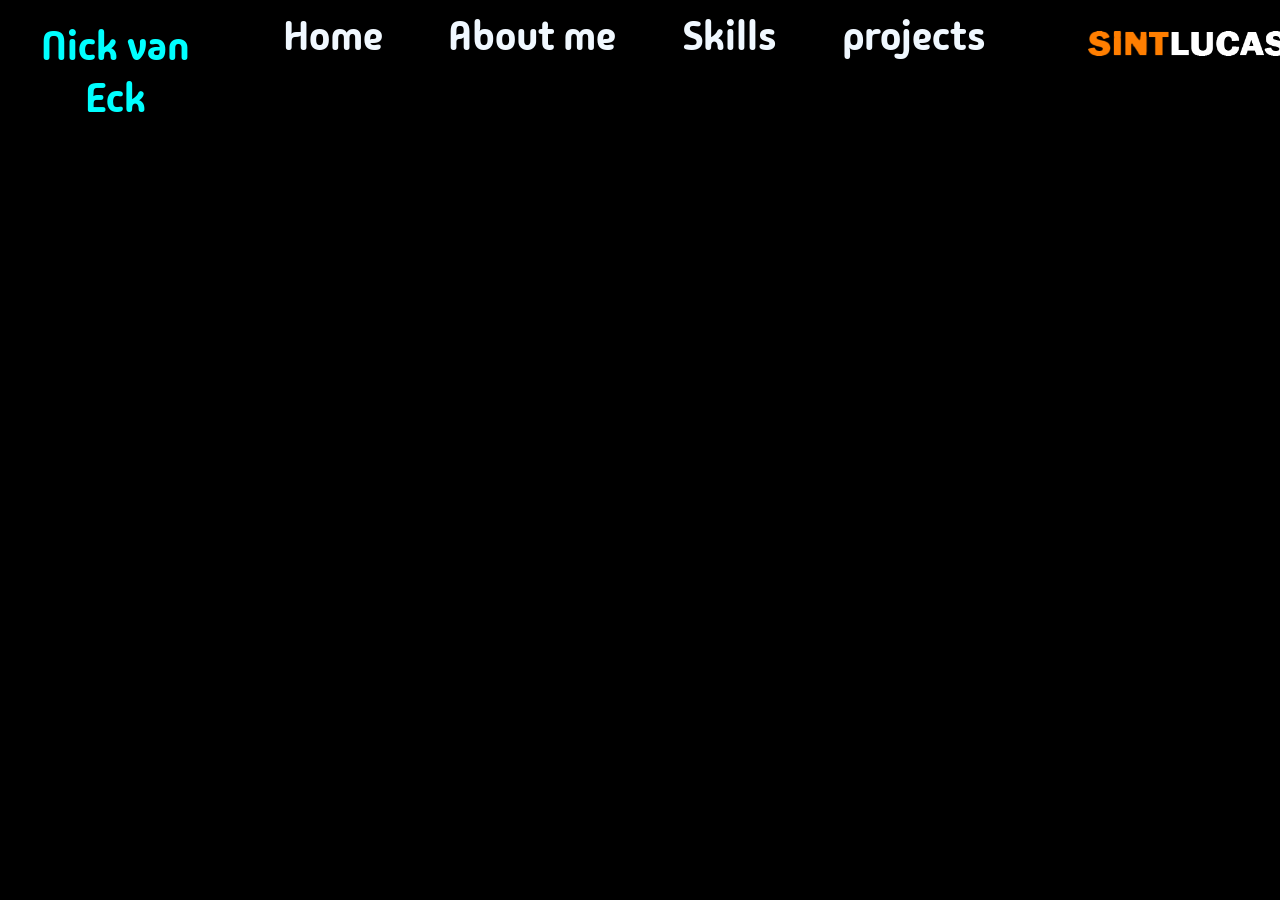
<file: assets/shine/vijfluik/trots.html>
<!DOCTYPE html>
<html lang="en">

<head>
    <meta charset="UTF-8">
    <meta name="viewport" content="width=device-width, initial-scale=1.0">
    <link rel="stylesheet" href="../css/main.css">
    <link rel="preconnect" href="https://fonts.googleapis.com">
    <link rel="preconnect" href="https://fonts.gstatic.com" crossorigin>
    <link href="https://fonts.googleapis.com/css2?family=Madimi+One&display=swap" rel="stylesheet">
    <title>Nick van Eck</title>
</head>

<body>
    <!--navbar-->
    <div id="Namenav">
        <div id="Active">
            <a href="">Nick van Eck</a>
        </div>
    </div>
    <div id="navbar">
        <div id="Home">
            <a href="../index.html">Home</a>
        </div>
        <div id="AboutMe">
            <a href="../aboutme.html">About me</a>
        </div>
        <div id="Skills">
            <a href="../Skills.html">Skills</a>
        </div>
        <div id="Projecten">

            <a href="../projects.html">projects</a>

        </div>
    </div>
    <div id="Sintlucas">
        <a href="https://www.sintlucas.nl/" target="_blank"><img src="../assets/img/SiNTLUCAS.png" width="200px"
                height="auto" alt="Logo Sint Lucas"></img></a>

    </div>

</body>

</html>
</file>
<file: css/main.css>
body {
    display: grid;
    grid-template-columns: 18% 60% auto;
    grid-template-rows: auto 80% auto;
    gap: 20px;
    margin: 0px;
    background-color: #6a6464;
}

.madimi-one-regular {
    font-family: "Madimi One", sans-serif;
    font-weight: 400;
    font-style: normal;
}

#navbar {
    grid-column-start: 2;
    grid-row-start: 1;
    text-align: center;
    display: flex;

}

#Sintlucas {
    grid-column-start: 3;
    grid-row-start: 1;
    text-align: center;
    margin: 30px auto auto 20%;

}

#eigenheid {
    margin: 20px auto auto auto;

}

#groei {
    margin: 20px auto;
}

#plezier {
    margin: 20px auto;
}

#trots {
    margin: 20px auto;
}

#zelfvertrouwen {
    margin: 20px auto;
}

#Namenav {
    grid-column-start: 1;
    grid-row-start: 1;
    text-align: center;
    display: flex;
    margin: 20px 40px;
}

#Namenav a {
    color: aliceblue;
    font-size: 250%;
    font-family: "Madimi One";
    text-decoration: none;
    list-style: none;
}

#navbar a {
    color: aliceblue;
    font-size: 250%;
    font-family: "Madimi One";
    text-decoration: none;
    list-style: none;
}

#navbar a:active {
    color: aqua;
}

#navbar a:hover {
    color: aqua;
}

#Active a {
    color: aqua;
}

#text{
    grid-row: 2;
    grid-column: 2;
}

.title {

    /* Adjusted to 3 */
    color: aliceblue;
    font-size: 200%;
    font-family: "Madimi One";
    text-align: center;
}

.text {

    color: aliceblue;
    font-size: 200%;
    font-family: "Madimi One";
    text-align: center;

}
</file>
<file: assets/shine/css/main.css>
body {
    display: grid;
    grid-template-columns: 18% 60% auto;
    grid-template-rows: auto 80% auto;
    gap: 20px;
    margin: 0px;
    background-color: #000000;
}

.madimi-one-regular {
    font-family: "Madimi One", sans-serif;
    font-weight: 400;
    font-style: normal;
}

#navbar {
    grid-column-start: 2;
    grid-row-start: 1;
    text-align: center;
    display: flex;

}

#Sintlucas {
    grid-column-start: 3;
    grid-row-start: 1;
    text-align: center;
    margin: 30px auto auto 20%;

}

#Home {
    margin: 10px auto auto auto;

}

#AboutMe {
    margin: 10px auto;
}

#Skills {
    margin: 10px auto;
}

#Projecten {
    margin: 10px auto;
}

#Namenav {
    grid-column-start: 1;
    grid-row-start: 1;
    text-align: center;
    display: flex;
    margin: 20px 40px;
}

#Namenav a {
    color: aliceblue;
    font-size: 250%;
    font-family: "Madimi One";
    text-decoration: none;
    list-style: none;
}

#navbar a {
    color: aliceblue;
    font-size: 250%;
    font-family: "Madimi One";
    text-decoration: none;
    list-style: none;
}

#navbar :active {
    color: aqua;
}

#navbar :hover {
    color: aqua;
}

#Active a {
    color: aqua;
}

.text {
    margin: 15% auto auto auto;

    color: aliceblue;
    font-size: 600%;
    font-family: "Madimi One";
    text-align: center;
}

#nametext {
    grid-column: 2;
    grid-row: 2;
}

#mywebsite {
    margin: top -20%
}

/* About me */

#imgofme {
    grid-column: 1;
    grid-row: 2;
    margin: auto 30px auto auto;
    width: 300px;
}

#textaboutme {
    /* float: right; */
    margin: -400px auto auto 110%;
    /* grid-column: 2; */
    /* grid-row: 2; */
    width: 80vw;
    color: aliceblue;
    font-size: 200%;
    font-family: "Madimi One";
    text-align: center
}

#tennis {
    margin: 10px 30px auto 10px;
}

#djockovic {
    margin: -20vh auto auto 400px;
}

#htmlfoto {
    margin: -30vh auto auto 1300px;
}

.pic {
    margin: -20vh auto auto 1100px;
}

#Skillslist {
    margin-top: -150px;
    margin-left: 50px;
    grid-column: 1;
    grid-row: 2;
    color: aliceblue;
    font-size: 200%;
    font-family: "Madimi One";
}

#skillstext {
    margin-top: -150px;
    grid-column: 2;
    grid-row: 2;
    margin-left: 100px;
    margin-bottom: 200px;
}

#skillstext h1 {
    color: aliceblue;
    font-size: 400%;
    font-family: "Madimi One";
}

#skillstext p {
    color: aliceblue;
    font-size: 160%;
    font-family: "Madimi One";
}

#joffevanderheijdentennis {
    margin-left: 150px;
    margin-top: -120px;
}

#projectstext {
    grid-column: 2;
    grid-row: 2;
}

#projectstext h1 {
    color: aliceblue;
    font-size: 400%;
    font-family: "Madimi One";
}

#projectstext p {
    color: aliceblue;
    font-size: 160%;
    font-family: "Madimi One";
}

#picgithub {
    margin-left: 1050px;
}

#myfirsthtml {
    margin-top: -200px;
    margin-left: 1200px;
}

#webclickpic {
    margin-top: -200px;
    margin-left: 1000px;
}

#pongpic {
    margin-top: -200px;
    margin-left: 1000px;
}

.links {
    text-decoration: none;
    list-style: none;
}
</file>
<file: assets/webclick/style/main.css>
body {
    display: grid;
    grid-template-columns: auto 800px auto;
    grid-template-rows: auto 608px auto;
    gap: 20px;
    margin: 0px;
    background-color: #000000;
}

h1 {
    color: #ffffff;
}

p {
    margin: 0;
}

/* id */
#title {
    grid-column-start: 2;
    grid-row-start: 1;
    text-align: center;
}

#mainTitle {
    font-family: "Protest Revolution", sans-serif;
    font-weight: 400;
    font-style: normal;
    font-size: 450%;
    color: darkblue;
}

#gameWindow {
    position: relative;
    width: 800px;
    height: 608px;
    grid-column-start: 2;
    grid-row-start: 2;
    background-color: #000000;
}

/*foreground*/

#house1 {
    top: 200px;
    left: 170px;
    width: 70px;
    height: 55px;

}

#house2 {
    top: 200px;
    right: 170px;
    width: 70px;
    height: 55px;
}

#thehouse {
    top: 0;
    right: 0px;
    width: 160px;
    height: 130px;
}

#key1 {
    width: 32px;
    height: 32px;
    opacity: 0.5;
    bottom: 20px;
    Right: 0px;
}


#statue1 {
    width: 32px;
    height: 50px;
    top: 238px;
    right: 0px;
}

#chest1 {
    width: 32px;
    height: 32px;
    top: 290px;
    right: 385px;
}

#stfuDuke {
    z-index: 500;
    width: 244px;
    height: 244px;
    top: 182px;
    right: 278px;
}

#key2 {
    width: 16px;
    height: 16px;
    top: 5px;
    left: 600px;
}

/*inventorybox*/
#inventoryBox {
    display: relative;
    left: 10px;
    top: 10px;
    height: 100px;
    width: 200px;
    color: #ffffff;
    background-color: #000000;
    border: #ffffff 1px solid;
    padding: 10px;
    z-index: 101;
}

/* main character */

#mainCharacter {
    width: 32px;
    height: 32px;

    left: 400px;
    top: 304px;
}

#dialogBar {
    bottom: 0px;
}

#setMainDialog {
    position: relative;
    height: 64px;
    width: 800px;
}

#brownBar {
    position: absolute;
    height: 32px;
    width: 800px;
    background-color: #442c1c;
    bottom: 0px;
}

/*dailog part*/

#mainCharacterAvatar {
    left: 0px;
    bottom: 0px;
    width: 64px;
    height: 64px;
}

#mainCharacterSpeech {
    left: 72px;
    top: 0px;
}

#counterAvatar {
    right: 0px;
    bottom: 0px;
    width: 64px;
    height: 128px;
    opacity: 0;
    transition: all 1s ease-in-out;
}

#counterSpeech {
    right: 144px;
    top: 0px;
}

#portairStatue {
    width: 64px;
    height: 128px;
}

#mcportrait {
    width: 64px;
    height: 64px;
}

/* maps */
#tilemap {
    width: 800px;
    height: 608px;
    top: 0px;
    opacity: 1;
}

#house1img {
    z-index: 1002;
    opacity: 0;
    width: auto;
    height: auto;
    margin: 192px 288px;
}

#house1imgopen {
    opacity: 0;
    width: auto;
    height: auto;
    margin: -433px 288px;
}

#thehouseimg {
    opacity: 0;
    width: auto;
    height: auto;
    margin: 192px 288px;
}

/* classes */
.foreground {
    position: absolute;
    z-index: 1000;
}

.heroCharacter {
    position: absolute;
    z-index: 100;
    transition: all 0.8s ease-in-out;
}

.background {
    position: absolute;
    z-index: 0;
}

.speech-bubble {
    background-color: #ffffff;
    border-radius: 60px;
    color: #000000;
    padding: 5px 20px 5px 20px;
    font: 12px;
    max-width: 300px;
    opacity: 0;
    transition: all 0.8s ease-in-out;
}

#imgback{
    grid-row-start: 3;
    float: left;
    position: flex;
}
</file>
